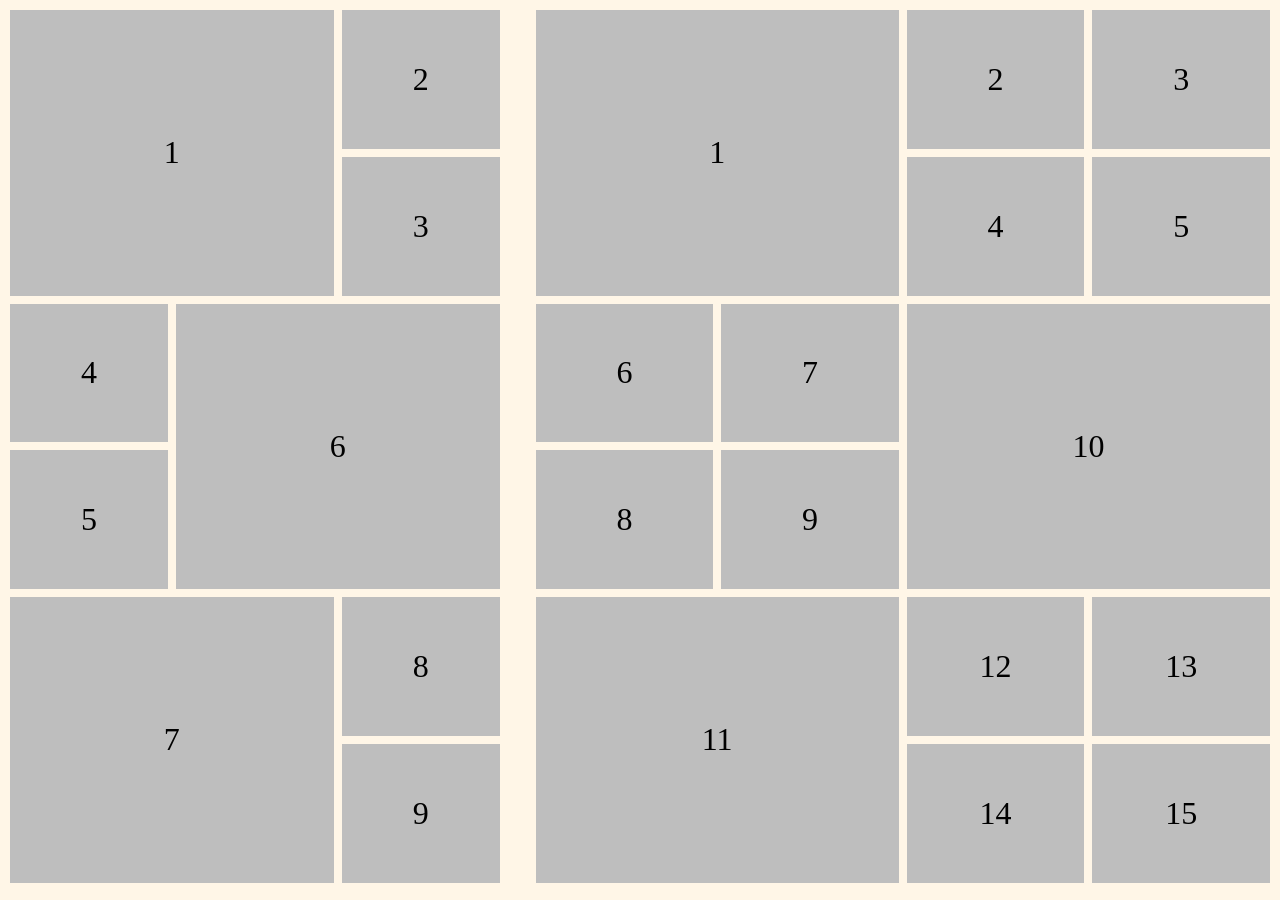
<file: Day 2/index.html>
<!doctype html>
<html lang="en">
  <head>
    <meta charset="UTF-8" />
    <meta name="viewport" content="width=device-width, initial-scale=1.0" />
    <title>CSS Challenge Day2 - Grid</title>
    <link rel="stylesheet" href="style.css" />
  </head>
  <body>
      <div class="parent1 parent">
        <div class="child1">1</div>
        <div class="child2">2</div>
        <div class="child3">3</div>
        <div class="child4">4</div>
        <div class="child5">5</div>
        <div class="child6">6</div>
        <div class="child7">7</div>
        <div class="child8">8</div>
        <div class="child9">9</div>
      </div>
      <div class="parent2 parent">
        <div class="child1">1</div>
        <div class="child2">2</div>
        <div class="child3">3</div>
        <div class="child4">4</div>
        <div class="child5">5</div>
        <div class="child6">6</div>
        <div class="child7">7</div>
        <div class="child8">8</div>
        <div class="child9">9</div>
        <div class="child10">10</div>
        <div class="child11">11</div>
        <div class="child12">12</div>
        <div class="child13">13</div>
        <div class="child14">14</div>
        <div class="child15">15</div>
      </div>
  </body>
</html>
</file>
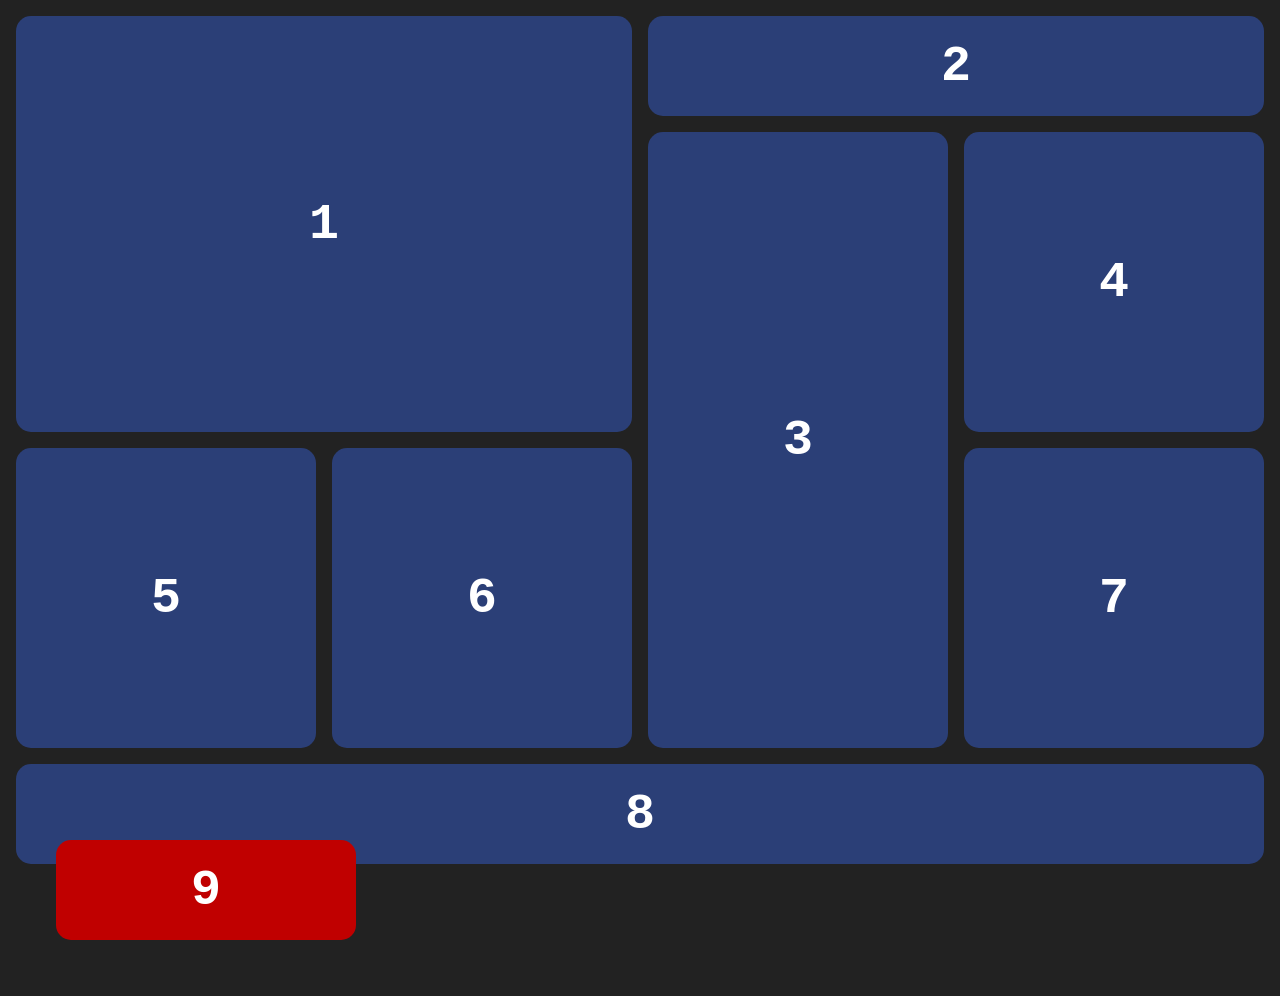
<file: Day 3/index.html>
<!doctype html>
<html lang="en">
  <head>
    <meta charset="UTF-8" />
    <meta name="viewport" content="width=device-width, initial-scale=1.0" />
    <title>CSS Challenge Day 3 - Grid level 3</title>
    <link rel="stylesheet" href="./style.css" />
  </head>
  <body>
    <div class="parent">
      <div class="child big">1</div>
      <div class="child wide">2</div>
      <div class="child tall">3</div>
      <div class="child square">4</div>
      <div class="child square">5</div>
      <div class="child">6</div>
      <div class="child">7</div>
      <div class="child full">8</div>
      <div class="child overlap">9</div>
    </div>
  </body>
</html>
</file>
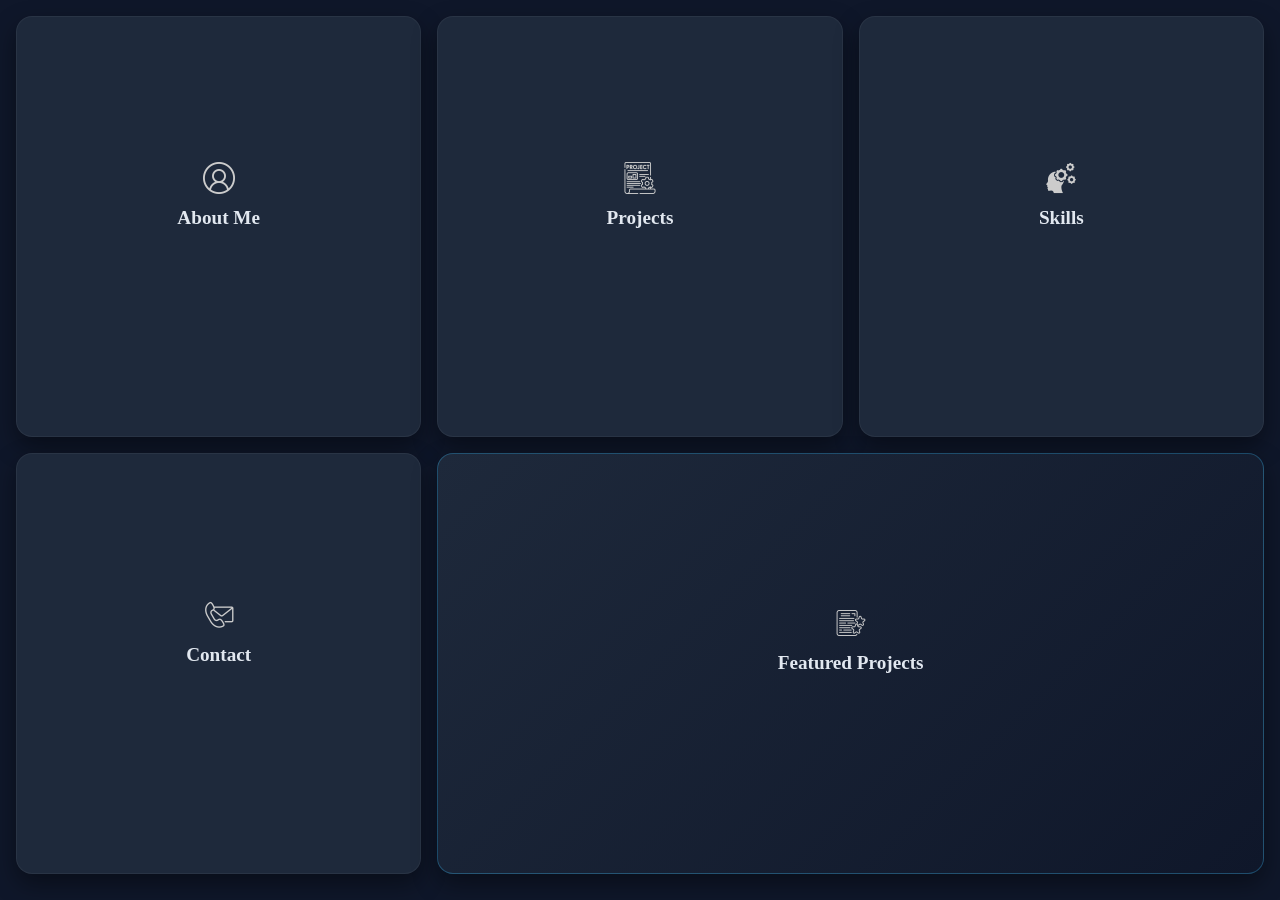
<file: Day 4/index.html>
<!doctype html>
<html lang="en">
  <head>
    <meta charset="UTF-8" />
    <meta name="viewport" content="width=device-width, initial-scale=1.0" />
    <title>Interactive Card - Grid Layout</title>
    <link rel="stylesheet" href="./styles.css" />
  </head>
  <body>
    <div class="parent">
      <div class="child">
        <img src="./assets/user.png" width="50px" alt="user_icon" />
        <p>About Me</p>
        <p class="hidden">
          Aspiring web developer focused on MERN stack. Always learning and
          improving.
        </p>
      </div>
      <div class="child">
        <img src="./assets/project.png" width="50px" alt="projects_icon" />
        <p>Projects</p>
        <p class="hidden">
          Built responsive and interactive web apps. Focus on clean and
          practical solutions.
        </p>
      </div>
      <div class="child">
        <img src="./assets/skill.png" width="50px" alt="skill_icon" />
        <p>Skills</p>
        <p class="hidden">
          HTML, CSS, JavaScript, React, Node.js, MongoDB. Basic Git and APIs.
        </p>
      </div>
      <div class="child">
        <img
          src="./assets/contact-mail.png"
          width="50px"
          alt="contact-mail_icon"
        />
        <p>Contact</p>
        <p class="hidden">Phone: [your number] | Email: [your email] Open to opportunities.</p>
      </div>
      <div class="child big">
        <img
          src="./assets/fea-project.png"
          width="50px"
          alt="featured-project_icon"
        />
        <p>Featured Projects</p>
        <p class="hidden">
          My best work showcasing skills and creativity. Practical and
          user-focused builds.
        </p>
      </div>
    </div>
  </body>
</html>
</file>
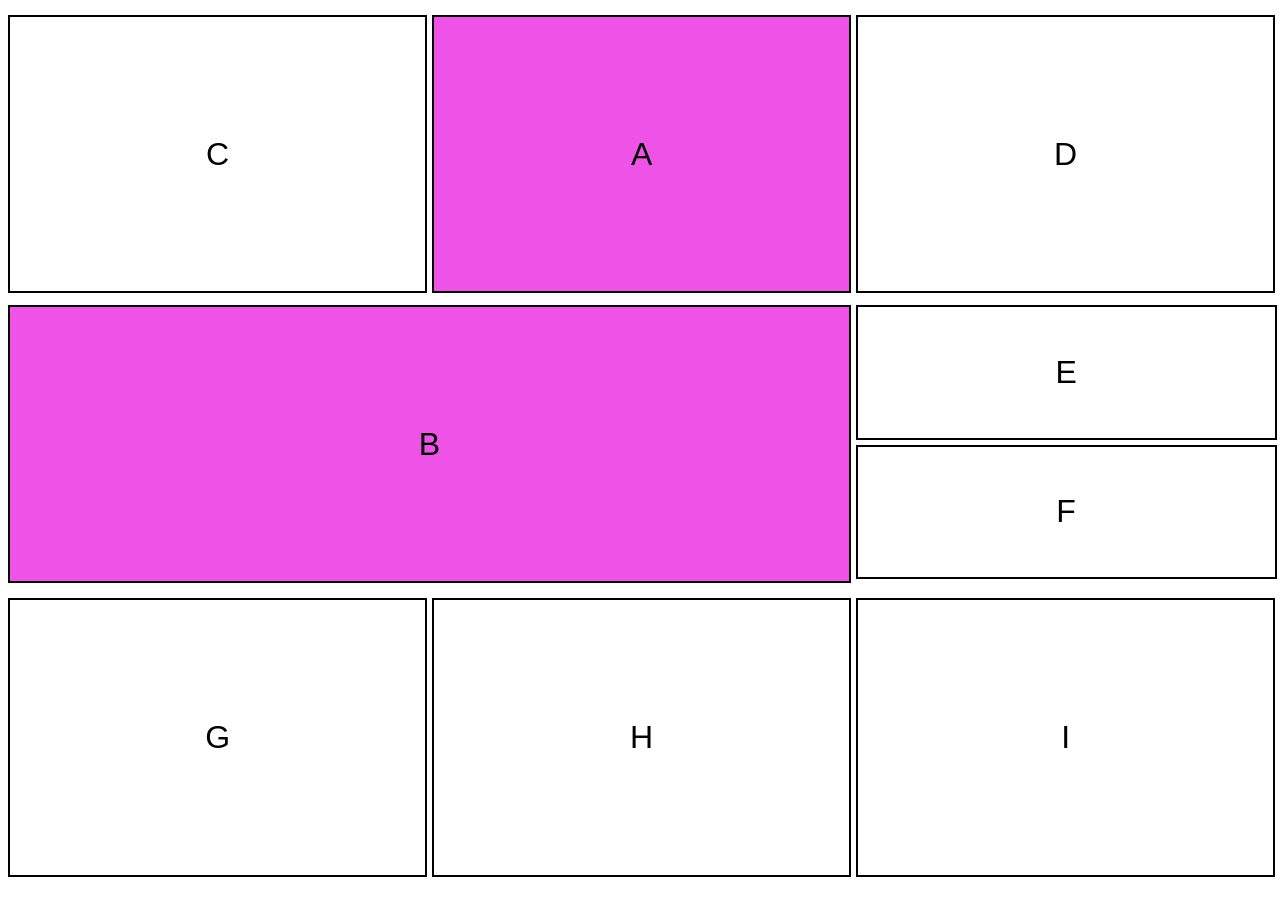
<file: Day 1/Using Flex/index.html>
<!DOCTYPE html>
<html lang="en">
<head>
    <meta charset="UTF-8">
    <meta name="viewport" content="width=device-width, initial-scale=1.0">
    <title>CSS Day 1 Challenge - Using Flex</title>
    <link rel="stylesheet" href="style.css">
</head>
<body>
    <div class="container1">
        <div class="child1 top">C</div>
        <div class="child2 top pink">A</div>
        <div class="child3 top">D</div>
    </div>
    <div class="container2">
        <div class="child1 middle pink">B</div>
        <div class="child2 middle" style="gap: 1rem;">
            <div class="grandchild1 grandchild">E</div>
            <div class="grandchild2 grandchild">F</div>
        </div>
    </div>
    <div class="container3">
        <div class="child1 bottom">G</div>
        <div class="child2 bottom">H</div>
        <div class="child3 bottom">I</div>
    </div>
</body>
</html>
</file>
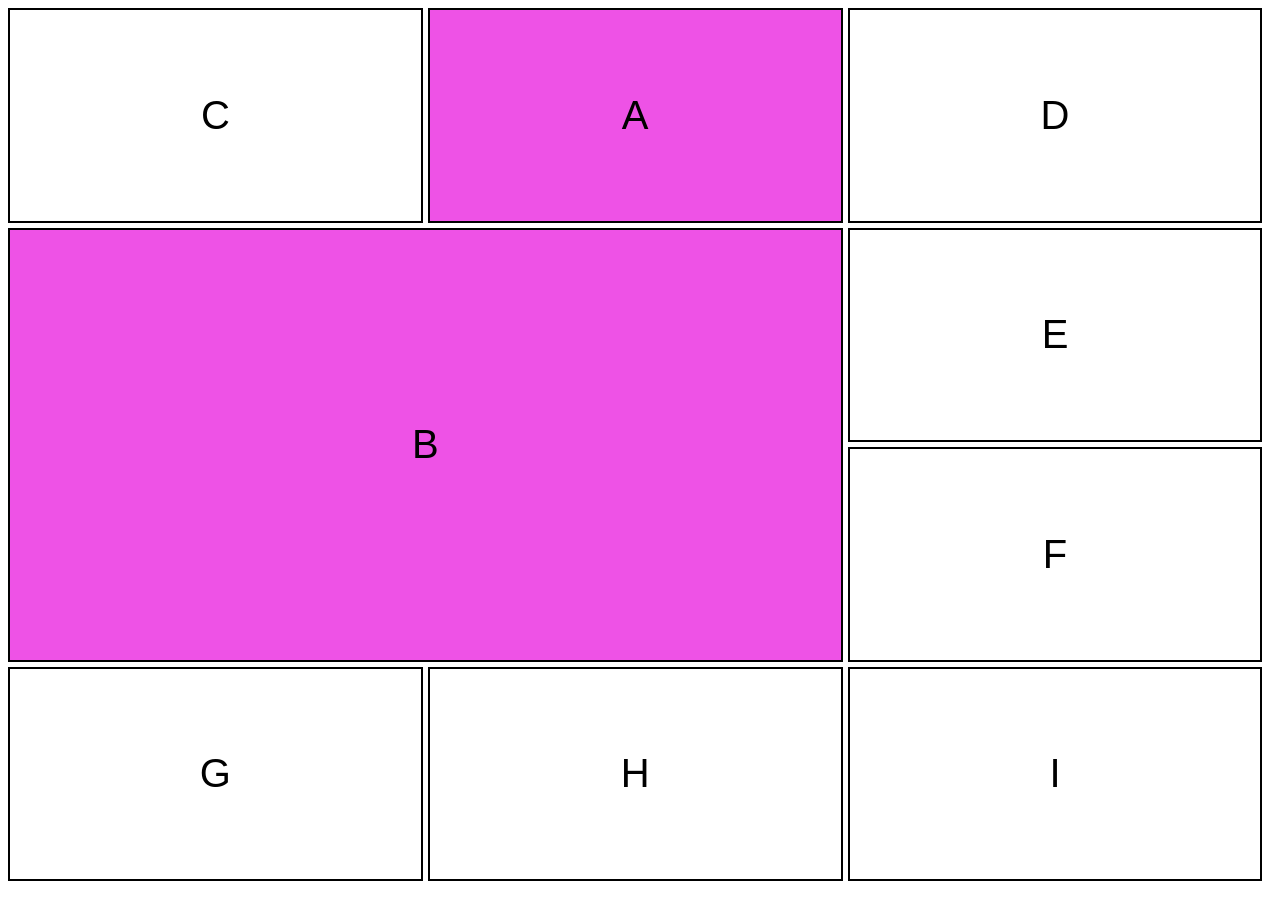
<file: Day 1/Using Grid/index.html>
<!DOCTYPE html>
<html lang="en">
<head>
    <meta charset="UTF-8">
    <meta name="viewport" content="width=device-width, initial-scale=1.0">
    <title>CSS Day 1 Challenge - Using Grid</title>
    <link rel="stylesheet" href="style.css">
</head>
<body>
    <div class="child1">C</div>
    <div class="child2 pink">A</div>
    <div class="child3">D</div>
    <div class="child4 pink">B</div>
    <div class="child5">E</div>
    <div class="child6">F</div>
    <div class="child7">G</div>
    <div class="child8">H</div>
    <div class="child9">I</div>
</body>
</html>
</file>
<file: Day 2/style.css>
*{
    padding: 0;
    margin: 0;
}

body{
    height: 100vh;
    width: 100%;
    /* padding: 1rem; */
    gap: 1rem;
    display: flex;
    /* align-items: center;
    justify-content: center; */
    font-size: xx-large;
    background-color: rgb(255, 246, 231);
}

.parent{
    height: 96.95%;
    display: grid;
    gap: .5rem;
    padding: 10px;
    text-align: center;
}

.parent1{
    width: 40%;
    grid-template-columns: repeat(3,1fr);
    grid-template-rows: repeat(6,1fr);
}

.parent div{
    background-color: rgb(190, 190, 190);
    height: 100%;
    place-content: center;
}

.parent div:hover{
    background-color: black;
    color: white;
    transition: all .12s ease-in-out;
    outline: 2px solid red;
}

.parent1 .child1{
    grid-column: 1/3;
    grid-row: 1/3;
}

.parent1 .child6{
    grid-column: 2/4;
    grid-row: 3/5;
}

.parent1 .child7{
    grid-column: 1/3;
    grid-row: 5/7;
}

.parent2{
    width: 60%;
    grid-template-columns: repeat(4,1fr);
    grid-template-rows: repeat(6,1fr);
}

.parent2 .child1{
    grid-row: 1/3;
    grid-column: 1/3;
}
.parent2 .child10{
    grid-row: 3/5;
    grid-column: 3/5;
}
.parent2 .child11{
    grid-row: 5/7;
    grid-column: 1/3;
}
</file>
<file: Day 3/style.css>
* {
    padding: 0;
    margin: 0;
    box-sizing: border-box;
}

body {
    /* height: 100vh;
    width: 100%; */
    padding: 1rem;
    font-family: 'Courier New', Courier, monospace;
    font-size: 50px;
    background-color: rgb(34, 34, 34);
    color: rgb(255, 255, 255);
    font-weight: 600;
}

.parent {
    /* height: 100%;
    width: 100%; */
    display: grid;
    grid-template-columns: repeat(4, 1fr);
    gap: 1rem;
    grid-auto-flow: dense;
}

.child {
    background-color: rgb(43, 63, 119);
    min-height: 100px;
    border-radius: 15px;
    /* border: 2px solid rgb(0, 161, 167); */
    position: relative;
    display: flex;
    align-items: center;
    justify-content: center;
}

.child:hover {
    transform: scale(1.02);
    transition: .2s;
    background-color: rgb(0, 52, 196);
}

.big {
    grid-column: span 2;
    grid-row: span 2;
}

.wide {
    grid-column: span 2;
}

.tall {
    grid-row: span 2;
}

.square {
    aspect-ratio: 1/1;
}

.full {
    grid-column: 1/-1;
}

.overlap {
    position: relative;
    top: -40px;
    left: 40px;
    z-index: 10;
    background-color: rgb(192, 0, 0);
}

@media (max-width:768px) {
    .parent {
        grid-template-columns: repeat(3, 1fr);
        gap: .9rem;
    }

    body {
        padding: .9rem;
    }
}

@media (max-width:430px) {
    .parent {
        grid-template-columns: 1fr;
        gap: .35rem;
    }

    body {
        padding: .35rem;
        font-size: larger;
    }
}
</file>
<file: Day 4/styles.css>
:root {
    --bg: #0f172a;
    --card: #1e293b;
    --accent: #38bdf8;
    --color: #e2e8f0;
}

* {
    box-sizing: border-box;
    margin: 0;
    padding: 0;
}

body {
    width: 100%;
    padding: 1rem;
    background: var(--bg);
    color: var(--color);
    font-weight: 600;
    font-size: 1.2rem;
}

.parent {
    min-height: 95.38vh;
    display: grid;
    grid-template-columns: repeat(3, 1fr);
    gap: 1rem;
}

.child {
    background: var(--card);
    min-height: 120px;
    display: flex;
    flex-direction: column;
    justify-content: center;
    align-items: center;
    gap: .8rem;
    /* padding: .85rem; */
    padding: 1.5rem;
    border-radius: 16px;
    border: 1px solid rgba(255, 255, 255, 0.05);
    transition: all 0.3s ease;
    text-align: center;
    box-shadow: 0 10px 25px rgba(0, 0, 0, 0.4);
    font-size: 1.2rem;
}

/* Hover effect */
.child:hover {
    border-color: var(--accent);
    transform: translateY(-5px) scale(1.02);
    box-shadow: 0 20px 40px rgba(0, 0, 0, 0.5),
        0 0 20px rgba(56, 189, 248, 0.2);
}

/* Bigger cards */
.big {
    grid-column: span 2;
    background: linear-gradient(135deg, #1e293b, #0f172a);
    border: 1px solid rgba(56, 189, 248, 0.3);
}

/* Icon */
img {
    width: 32px;
    filter: invert(1) brightness(0.8);
    /* margin-top: .85rem;
    margin-bottom: .6rem; */
}

/* Hidden text */
.hidden {
    margin-top: 1.2rem;
    /* margin-bottom: 1.5rem; */
    font-size: 0.9rem;
    font-family: sans-serif;
    opacity: 0;
    transform: translateY(10px);
    transition: 0.3s ease;
    font-size: .85rem;
}

.child:hover .hidden {
    opacity: 1;
    transform: translateY(0);
}

/* Tablet */
@media (max-width: 840px) {
    .parent {
        grid-template-columns: repeat(2, 1fr);
    }

    .hidden {
        opacity: 1;
        transform: translateY(0);
    }

    .child {
        border-color: var(--accent);
        pointer-events: none;
    }
}

/* Mobile */
@media (max-width: 430px) {
    .parent {
        grid-template-columns: 1fr;
    }

    .big {
        grid-column: span 1;
    }
}
</file>
<file: Day 1/Using Flex/style.css>
body {
    height: 97.7vh;
    width: 99%;
    display: flex;
    flex-direction: column;
    justify-content: center;
    align-items: center;
    gap: .3rem;
    font-size: 2rem;
    font-weight: 500;
    font-family:'Franklin Gothic Medium', 'Arial Narrow', Arial, sans-serif;
}

.container1 {
    width: 100%;
    height: 33%;
    padding: 0.1rem;
    display: flex;
    align-items: center;
    justify-content: center;
    /* border: 2px solid black; */
    gap: .3rem;
}

.container1 .top {
    height: 95%;
    width: 33%;
    border: 2px solid black;
    display: flex;
    justify-content: center;
    align-items: center;
}

.pink {
    background-color: rgb(238, 82, 230);
}

.pink:hover {
    background-color: black;
    color: aliceblue;
    transition: all .1s ease-out;
}

.container2 {
    height: 33%;
    width: 100%;
    display: flex;
    gap: .3rem;
}

.container2 .middle {
    height: 95%;
    border: 2px solid black;
}

.container2 .child1 {
    width: 66.2%;
    display: flex;
    justify-content: center;
    align-items: center;
}

.container2 .child2 {
    width: 32.9%;
    border: none;
    gap: 1rem;
}

.container2 .child2 .grandchild {
    height: 47.7%;
    width: 100%;
    border: 2px solid;
}

.grandchild1 {
    display: flex;
    justify-content: center;
    align-items: center;
}

.grandchild2 {
    margin-top: .3rem;
    display: flex;
    justify-content: center;
    align-items: center;
}

.container3 {
    height: 33%;
    width: 100%;
    display: flex;
    gap: 0.3rem;
}

.container3 .bottom {
    height: 95%;
    width: 33%;
    border: 2px solid black;
    display: flex;
    justify-content: center;
    align-items: center;
}

.top:hover,
.bottom:hover {
    background-color: black;
    color: aliceblue;
    transition: all .1s ease-out;
}

.grandchild:hover {
    background-color: black;
    color: aliceblue;
    transition: all .1s ease-out;
}
</file>
<file: Day 1/Using Grid/style.css>
body {
    height: 97vh;
    width: 98%;
    font-weight: 500;
    display: grid;
    grid-template-columns: repeat(3, 1fr);
    grid-template-rows: repeat(4, 1fr);
    grid-column-gap: 5px;
    grid-row-gap: 5px;
    font-size: 2.5rem;
    font-family: 'Gill Sans', 'Gill Sans MT', Calibri, 'Trebuchet MS', sans-serif;
}

.child4 {
    background-color: yellow;
    grid-row: 2/4;
    grid-column: 1/3;
}

.pink {
    background-color: rgb(238, 82, 230);
}

div {
    border: 2px solid black;
    align-content:center ;
    text-align: center;
}

div:hover{
    background-color: black;
    color: white;
    transition: all .1s ease-out;
}
</file>
